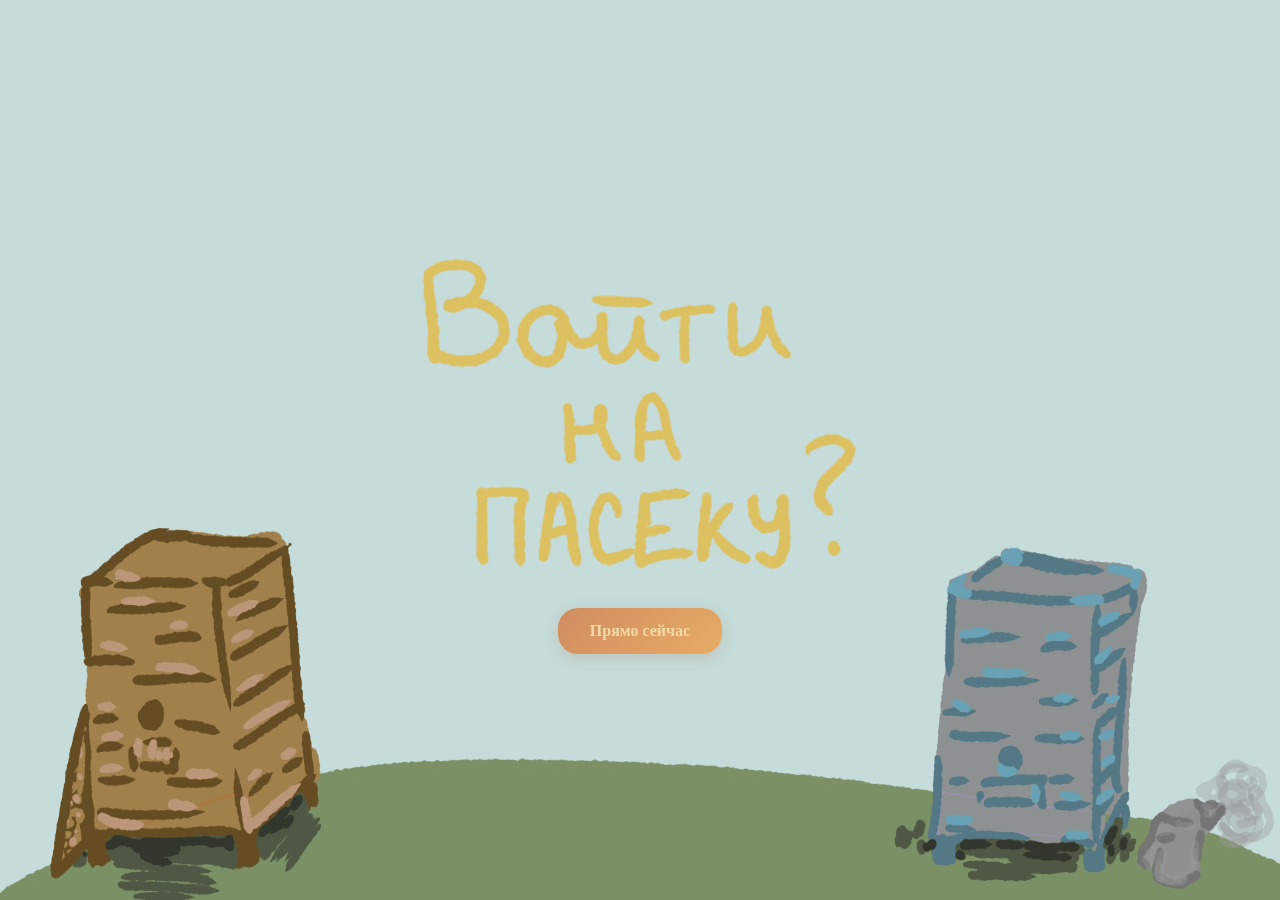
<file: index.html>
<!DOCTYPE html>
<html lang="ru">
<head>
    <meta http-equiv="Cache-Control" content="no-cache, no-store, must-revalidate">
    <meta http-equiv="Pragma" content="no-cache">
    <meta http-equiv="Expires" content="0">

    <meta charset="UTF-8">
    <meta name="viewport" content="width=device-width, initial-scale=1.0">
    <title>Smart Hive 3.0 Interface</title>
    
    
    <script src="script.js" defer></script>

    <link rel="stylesheet" href="style.css">
</head>
<body>
    <img src="pictures/bg.png" class="background-canvas" alt="Фон">

</body>


<div class="welcome-container">
    

     <div style="display: flex; flex-direction: column; justify-content: center; align-items: center; position: absolute; top: 0; left: 0; width: 100vw; height: 100vh; gap: 24px; pointer-events: none;">
        
        <img src="pictures/enter.png" class="smooth-appearance text-logo" alt="Входной текст">
        
        <button class="enter-button">
            Прямо сейчас
        </button>
</div>
<div id="modal-window" style="display: none; position: absolute; top: 0; left: 0; width: 100vw; height: 100vh; justify-content: center; align-items: center; z-index: 100;">
    <div class="honey-card">
        <button id="close-modal" class="close-btn">&times;</button>
        <h2>Подключиться к базе данных</h2>
        <input type="text" id="enter-id" placeholder="ID ПАСЕКИ + ENTER">
    </div>
</div>


</html>
</file>
<file: style.css>
body {
    margin: 0;          /* Убираем лишние отступы по краям */
    width: 100vw;       /* ровно на ширину экрана */
    height: 100vh;      /* ровно на высоту экрана */
    overflow: hidden;   /*окно не будет листаться */
    position: relative;
    
}

@keyframes fadeIn {
    from {
        opacity: 0;
        transform: translateY(10px);
    }
    to {
        opacity: 1;
        transform: translateY(0);
    }
}

.background-canvas {
    position: absolute;  /* делаем независимой */
    top: 0;
    left: 0;
    width: 100%;        /*на 100% ширины ноутбука */
    height: 100%;       /*на 100% высоты ноутбука */
    object-fit: fill;
    z-index: -1;
}

.text-logo {
    width: 450px;       /* Задаем фиксированную, аккуратную ширину на компьютере */
    height: auto;       /* Высота подстроится сама пропорционально, чтобы надпись не сплющилась */
}

.enter-button {
    background: linear-gradient(135deg, #d08c60 0%, #e8ac65 100%); 
    
    border: none;                 /* Убираем стандартную грубую рамку браузера */
    color: #f1dca7;               /* цвет текста */
    font-family: 'Comfortaa', cursive; /* Наш округлый уютный шрифт */
    font-size: 16px;              /* Размер букв */
    font-weight: bold;            /* Жирный шрифт */
    
    /* Воздух внутри кнопки: 14 пикселей отступы сверху/снизу и 32 пикселя по бокам */
    padding: 14px 32px;           
    border-radius: 20px;          /* Красивые скругленные "зефирные" углы */
    
    
    /* Тень: нежное янтарное свечение под кнопкой для ощущения объема */
    box-shadow: 0 4px 15px #b98b734d;


    
    /* Анимация: кнопка будет плавно реагировать на мышку за 0.2 секунды */
    transition: transform 0.2s ease, box-shadow 0.2s ease;
    
    /* Плавное появление кнопки из тумана (чуть позже логотипа) */
    opacity: 0;
    animation: fadeIn 1.5s ease-out 0.8s forwards;

    cursor: pointer;      /* Курсор мышки превращается в "руку" при наведении */
    pointer-events: auto; /* Включает клики обратно только для самой кнопки */
    position: relative;   /* Выводит кнопку в активный слой */
    z-index: 10;
}

/* Эффект при наведении: кнопка плавно приподнимается вверх на 2 пикселя */
.enter-button:hover {
    transform: translateY(-2px);
    box-shadow: 0 6px 20px #b584634d; /* Тень */
}

/* Эффект при клике: кнопка пружинит обратно на свое место */
.enter-button:active {
    transform: translateY(0);
}

.honey-card {
    background: #d08c60cc;
    backdrop-filter: blur(10px);
    padding: 30px;
    border-radius: 24px;
    width: 320px;
    text-align: center;
    font-family: 'Comfortaa', cursive;
    color: #292524;
    position: relative;
    box-shadow: 0 10px 30px #b584634d;
}

.honey-card h2 {
    margin: 0 0 20px 0;
    font-size: 20px;
}

.honey-card input {
    width: 100%;
    box-sizing: border-box;
    padding: 12px;
    border: 2px solid #e8ac65;
    border-radius: 12px;
    font-family: 'Comfortaa', cursive;
    font-size: 16px;
    outline: none;
    text-align: center;
}

.close-btn {
    position: absolute;
    top: 10px;
    right: 15px;
    background: transparent;
    border: none;
    font-size: 22px;
    cursor: pointer;
    color: #b58463;
}

/* Настройки контейнера для новой страницы (перезаписываем flex для body из входа) */
.workspace-body {
    display: flex;
    flex-direction: column;
    align-items: center;
    justify-content: flex-start;
    height: 100vh;
    overflow-y: auto; /* Разрешаем прокрутку, если таблица длинная */
    padding: 40px 20px;
    box-sizing: border-box;
}

/* Главный заголовок страницы */
.workspace-body h1 {
    font-family: 'Comfortaa', cursive;
    color: #292524; /* Фирменный темно-коричневый цвет текста */
    font-size: 28px;
    margin-bottom: 25px;
    text-shadow: 0 2px 4px rgba(181, 132, 99, 0.2);
}

/* Изменяемый подзаголовок h2 над таблицей */
.workspace-body h2 {
    font-family: 'Comfortaa', cursive;
    color: #292524;
    font-size: 20px;
    margin-top: 30px;
    margin-bottom: 15px;
    max-width: 800px;
    width: 100%;
}

/* 1. Контейнер для вкладок (кнопок) */
.tab_contain {
    display: flex;
    gap: 12px;
    background: #ffffff99; /* Полупрозрачный белый */
    backdrop-filter: blur(10px); /* Эффект матового стекла */
    padding: 10px;
    border-radius: 20px; /* Округлые зефирные углы */
    box-shadow: 0 10px 25px #b5846326;
    max-width: 800px;
    width: 100%;
    box-sizing: border-box;
    overflow-x: auto;
}

/* Базовый стиль кнопок-вкладок */
.tab-btn {
    font-family: 'Comfortaa', cursive;
    padding: 12px 24px;
    background-color: transparent;
    color: #b58463; /* Цвет в тон закрывающей кнопки */
    border: none;
    border-radius: 14px;
    font-size: 15px;
    font-weight: bold;
    cursor: pointer;
    transition: all 0.2s ease;
    white-space: nowrap;
}

/* Эффект наведения на вкладку */
.tab-btn:hover {
    background-color: #fef08a4d; /* Легкое янтарное свечение */
    color: #292524;
}

/* Стиль для АКТИВНОЙ вкладки (фирменный градиент) */
.tab-btn.active {
    background: linear-gradient(135deg, #d08c60 0%, #e8ac65 100%);
    color: #f1dca7; /* Светло-кремовый текст */
    box-shadow: 0 4px 12px #b584634d;
}

.analysis-block {
    font-family: 'Comfortaa', cursive;
    background: #ffffffcc; /* Полупрозрачный белый фон */
}
/* 2. Стилизация таблицы SmartHive */
table {
    max-width: 800px;
    width: 100%;
    border-collapse: collapse;
    background: #ffffffcc; /* Полупрозрачный фон таблицы */
    backdrop-filter: blur(10px);
    border-radius: 24px; /* Закругляем всю таблицу как honey-card */
    overflow: hidden;
    box-shadow: 0 10px 30px #b5846333;
    font-family: 'Comfortaa', cursive;
    margin-bottom: 40px;
}

/* Шапка таблицы */
thead {
    background-color: #d08c6022; /* Очень нежный оттенок основного цвета */
    border-bottom: 2px solid #e8ac6566;
}

th {
    padding: 16px 20px;
    color: #292524;
    font-size: 14px;
    font-weight: bold;
    letter-spacing: 0.02em;
    text-align: left;
}

/* Строки с данными */
td {
    padding: 16px 20px;
    color: #292524;
    font-size: 15px;
    border-bottom: 1px solid #e8ac6533; /* Мягкие янтарные разделители */
}

/* Подсветка строки при наведении мыши */
tbody tr:hover td {
    background-color: #fef08a22; /* Пчелиная подсветка строки */
    cursor: default;
}

/* Убираем нижнюю линию у последней строки для красоты скругления */
tbody tr:last-child td {
    border-bottom: none;
}


/* если экран меньше или равен 768 пикселей (смартфоны) */
@media screen and (max-width: 768px) {

    /* На телефонах запрет прокрутки body (overflow: hidden) может заблокировать контент,
       поэтому для стартового экрана лучше разрешить вертикальный скролл при необходимости */
    body {
        height: auto;
        min-height: 100vh;
        overflow-y: auto;
    }

    /* Уменьшаем логотип, чтобы он корректно смотрелся на узких экранах */
    .text-logo {
        width: 280px; 
    }

    /* Сжимаем отступы на рабочей странице */
    .workspace-body {
        padding: 20px 10px;
        height: auto;
    }

    /* Адаптируем заголовки под мобильные */
    .workspace-body h1 {
        font-size: 22px;
        text-align: center;
        font-family: 'Comfortaa', cursive;
    }

    .workspace-body h2 {
        font-size: 17px;
        text-align: center;
        font-family: 'Comfortaa', cursive;
    }

    /* Карточка авторизации занимает почти всю ширину экрана с небольшими отступами по бокам */
    .honey-card {
        width: 90%;
        max-width: 320px;
        padding: 20px;
        font-family: 'Comfortaa', cursive;
    }

    /* Делаем таблицу прокручиваемой по горизонтали, чтобы она не ломала верстку */
    table {
        font-size: 13px;
        font-family: 'Comfortaa', cursive;
        display: block;
        overflow-x: auto;
        white-space: nowrap;
    }

    th, td {
        padding: 12px 14px;
        font-family: 'Comfortaa', cursive;
    }

    /* Уменьшаем кнопки вкладок для компактности */
    .tab-btn {
        padding: 10px 16px;
        font-size: 13px;
        font-family: 'Comfortaa', cursive;
    }
}
</file>
